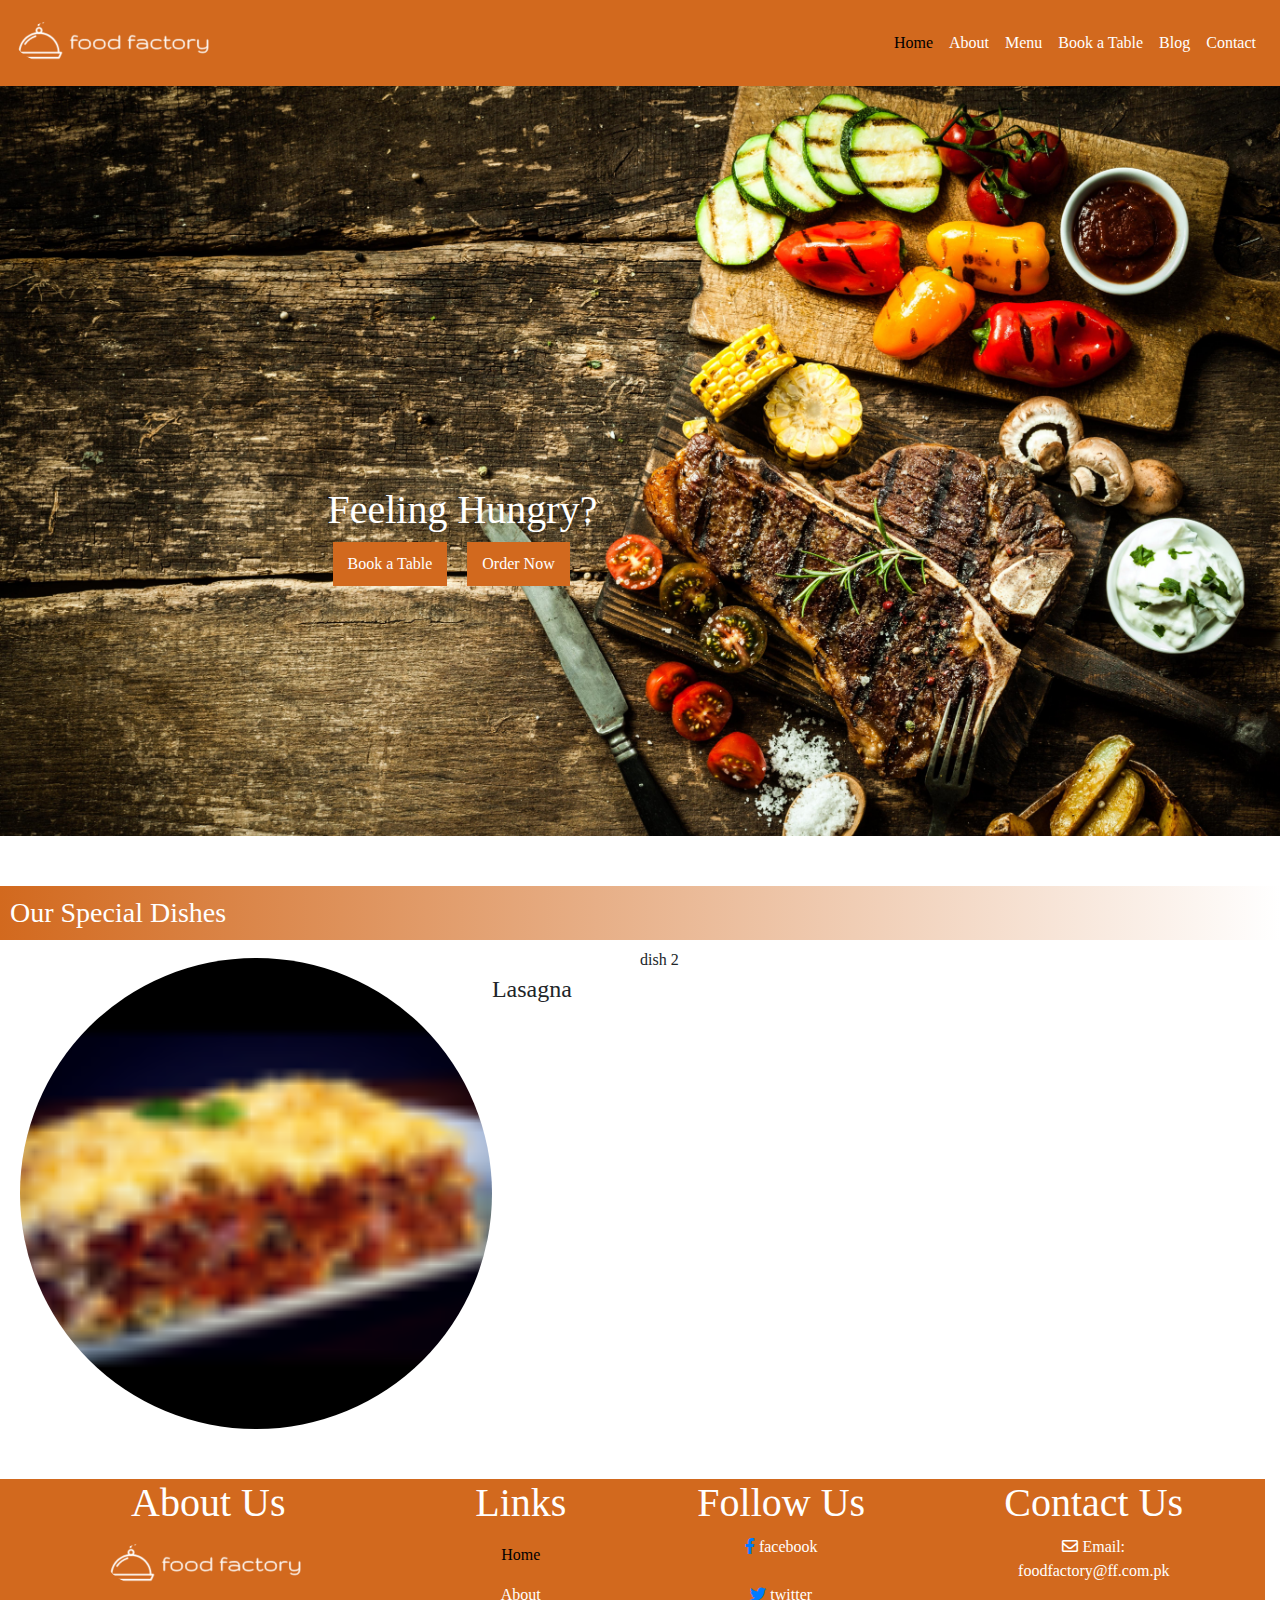
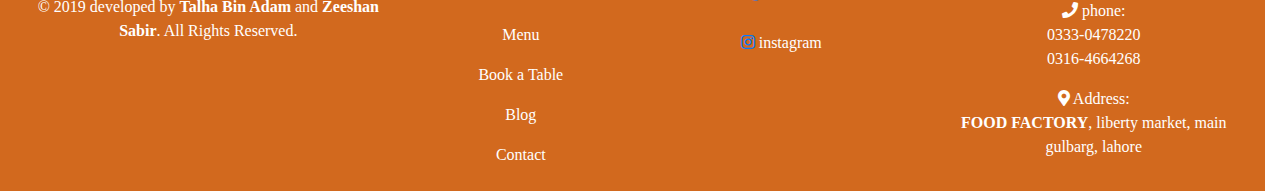
<file: index.html>
<!DOCTYPE html>
<html lang="en">
<head>
    <meta charset="UTF-8">
    <title>Home</title>
    <link rel="stylesheet" href="css/bootstrap.css">
    <link rel="stylesheet" href="css/style.css">
<!--    <link rel="stylesheet" href="https://stackpath.bootstrapcdn.com/bootstrap/4.3.1/css/bootstrap.min.css">-->
    <link rel="stylesheet" href="https://use.fontawesome.com/releases/v5.8.1/css/all.css">
    <link href="https://fonts.googleapis.com/css?family=Merriweather&display=swap" rel="stylesheet">

</head>
<!--navbar-expand-lg  navbar-expand-sm-->
<body>
<div class="menu-bar">
<!--    <div class="container">-->
<nav class="navbar navbar-expand-xl navbar-expand-lg navbar-expand-md">
    <a class="navbar-brand" href="index.html"><img src="media/logo.png" style="width: 200px"></a>
    <button class="navbar-toggler" type="button" data-toggle="collapse" data-target="#navbarNav" aria-controls="navbarNav" aria-expanded="false" aria-label="Toggle navigation">
<!--        <span class="navbar-toggler-icon"></span>-->
        <i class="fas fa-bars"></i>
    </button>
    <div class="collapse navbar-collapse" id="navbarNav">
        <ul class="navbar-nav ml-auto text-right">
            <li class="nav-item">
                <a class="nav-link active" href="index.html">Home </a>
            </li>
            <li class="nav-item">
                <a class="nav-link" href="about.html">About</a>
            </li>
            <li class="nav-item">
                <a class="nav-link" href="menu.html">Menu</a>
            </li>
            <li class="nav-item">
                <a class="nav-link" href="table.html">Book a Table</a>
            </li>
            <li class="nav-item">
                <a class="nav-link" href="blog.html">Blog</a>
            </li>
            <li class="nav-item">
                <a class="nav-link" href="contact.html">Contact</a>
            </li>
        </ul>
    </div>
</nav>
<!--    </div>-->
</div>
<div class="slide-show col-xl-12 col-lg-12 col-md-12 col-sm-12">
    <div style="height: 200px"></div>
    <div class="row">
        <div class="col-xl-3 col-lg-2 col-md-1"></div>
        <div class="ss-row-1 col-xl-9 col-lg-10 col-md-11 col-sm-12">
        <h1>Feeling Hungry?</h1>
        </div>

    </div>
    <div class="row">
        <div class="col-xl-3 col-lg-2 col-md-1"></div>
        <div class="row col-xl-9 col-lg-10 col-md-11 col-sm-12">
        <div style="margin-left: 20px">
        <button class="button-1" onclick="window.location.href = 'table.html';"> Book a Table </button>
        </div>
        <div style="margin-left: 20px">
        <button class="button-2" onclick="window.location.href = 'order.html';"> Order Now</button>
        </div>
        </div>

    </div>
    <div style="height: 250px"></div>
</div>

<div class="special-content">
    <h3 class="sc-row-1"> Our Special Dishes </h3>
    <div class="row container-fluid">
        <div class="sc-dish-1 col-xl-6 col-lg-6">
            <img src="media/lasagna.jpg">
            <div style="padding-left: 20px;">
                <h4> Lasagna </h4>
            </div>
        </div>
        <div class="col-xl-6 col-lg-6"> dish 2 </div>
    </div>
</div>

<div class="row container-fluid footer">
    <div class="col-xl-4 col-lg-4 col-md-4 col-sm-6">
        <h1> About Us </h1>
        <a href="index.html"><img src="media/logo.png" style="width: 200px"></a>
        <p> © 2019 developed by <b>Talha Bin Adam</b> and <b>Zeeshan Sabir</b>. All Rights Reserved.</p>
    </div>
    <div class="col-xl-2 col-lg-2 col-md-4 col-sm-6">
        <h1> Links </h1>
        <div>
            <ul style="list-style-type: none">
                <li>
                    <a class="nav-link active" href="index.html">Home </a>
                </li>
                <li>
                    <a class="nav-link" href="about.html">About</a>
                </li>
                <li>
                    <a class="nav-link" href="menu.html">Menu</a>
                </li>
                <li>
                    <a class="nav-link" href="table.html">Book a Table</a>
                </li>
                <li>
                    <a class="nav-link" href="blog.html">Blog</a>
                </li>
                <li>
                    <a class="nav-link" href="contact.html">Contact</a>
                </li>
            </ul>
        </div>
    </div>
    <div class="col-xl-3 col-lg-3 col-md-4 col-sm-6">
        <h1> Follow Us </h1>
        <a href="https://www.facebook.com/">
        <i class="fab fa-facebook-f"></i>
        </a>facebook
        <br><br>
        <a href="https://www.twitter.com">
            <i class="fab fa-twitter"></i>
        </a>twitter
        <br><br>
        <a href="https://www.instagram.com">
            <i class="fab fa-instagram"></i>
        </a>instagram
    </div>
    <div class="col-xl-3 col-lg-3 col-md-12 col-sm-6">
        <h1> Contact Us </h1>
        <i class="far fa-envelope"></i> Email:
        <p> foodfactory@ff.com.pk</p>
        <i class="fas fa-phone"></i> phone:
        <p> 0333-0478220 <br> 0316-4664268 </p>
        <i class="fas fa-map-marker-alt"></i> Address:
        <p> <b>FOOD FACTORY</b>, liberty market, main gulbarg, lahore</p>
    </div>
</div>
<script src="https://code.jquery.com/jquery-3.3.1.slim.min.js"></script>
<script src="https://cdnjs.cloudflare.com/ajax/libs/popper.js/1.14.7/umd/popper.min.js"></script>
<script src="https://stackpath.bootstrapcdn.com/bootstrap/4.3.1/js/bootstrap.min.js"></script>
</body>
</html>
</file>
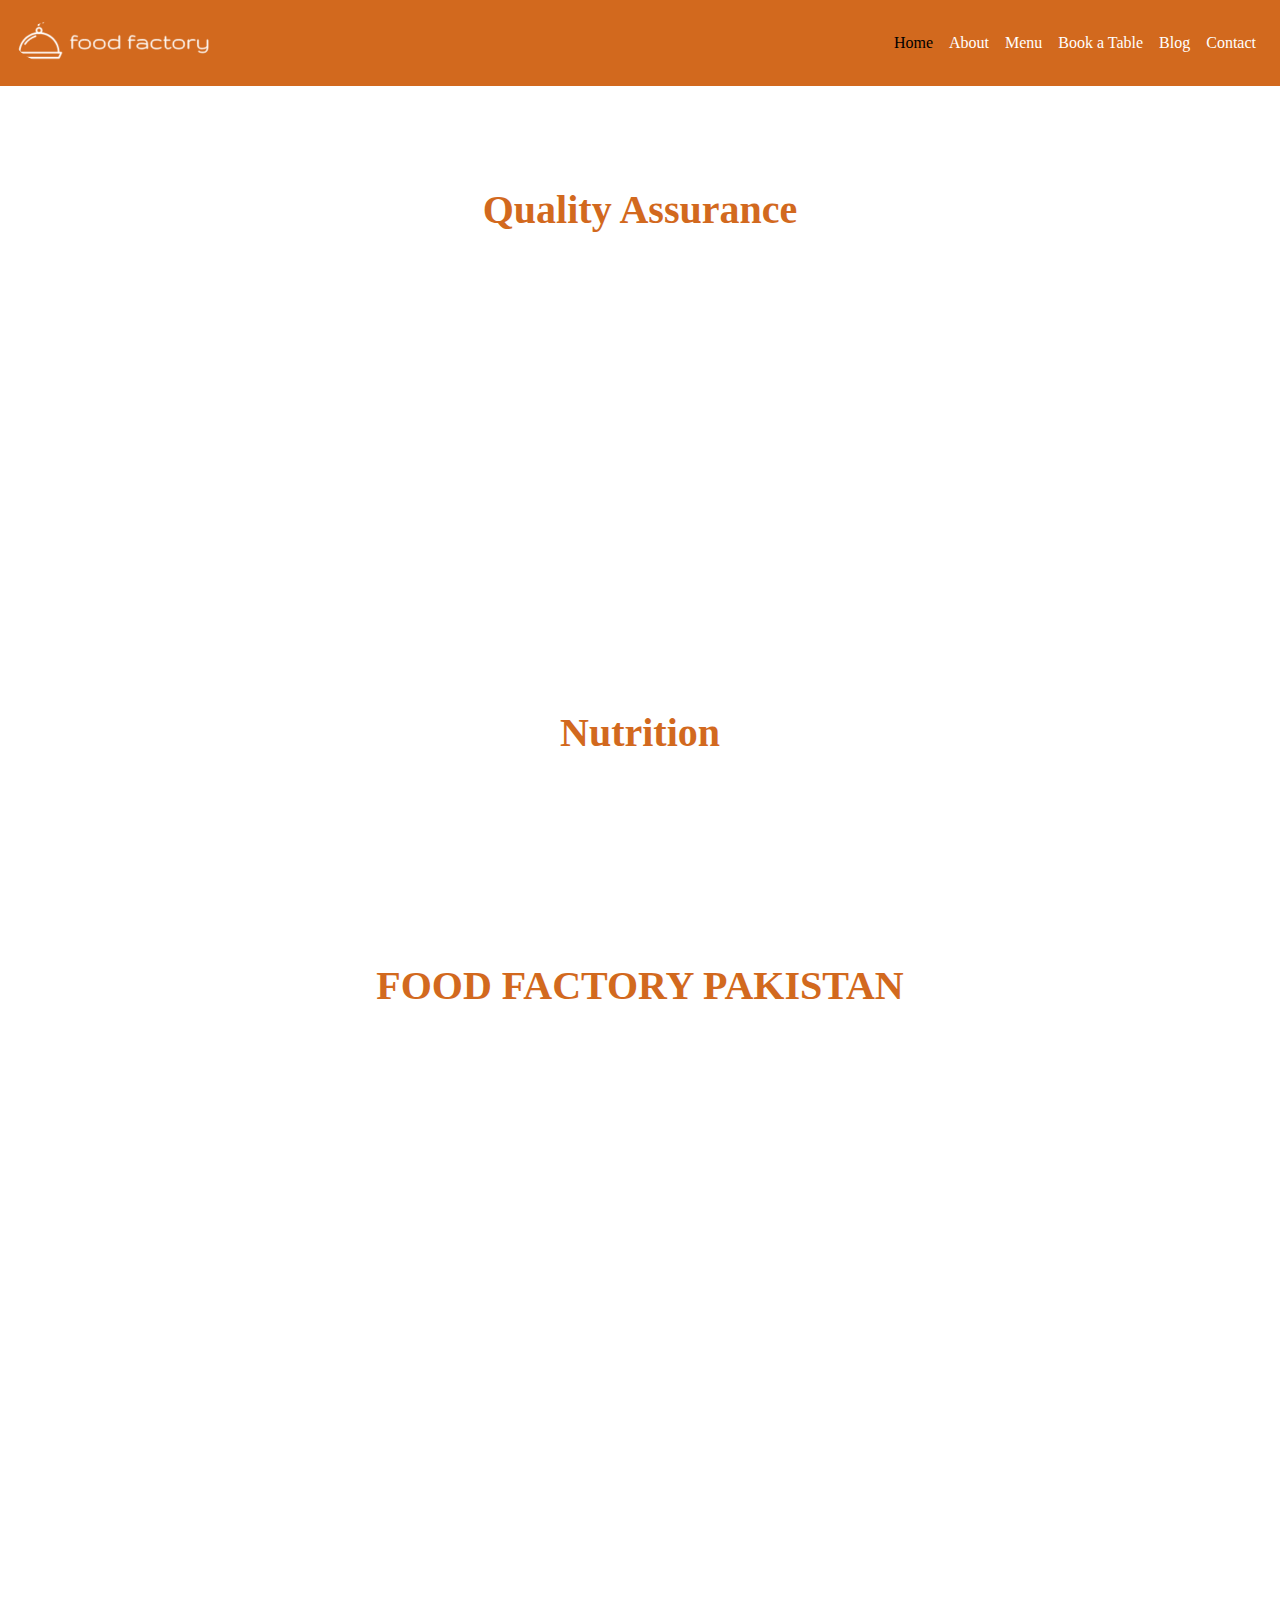
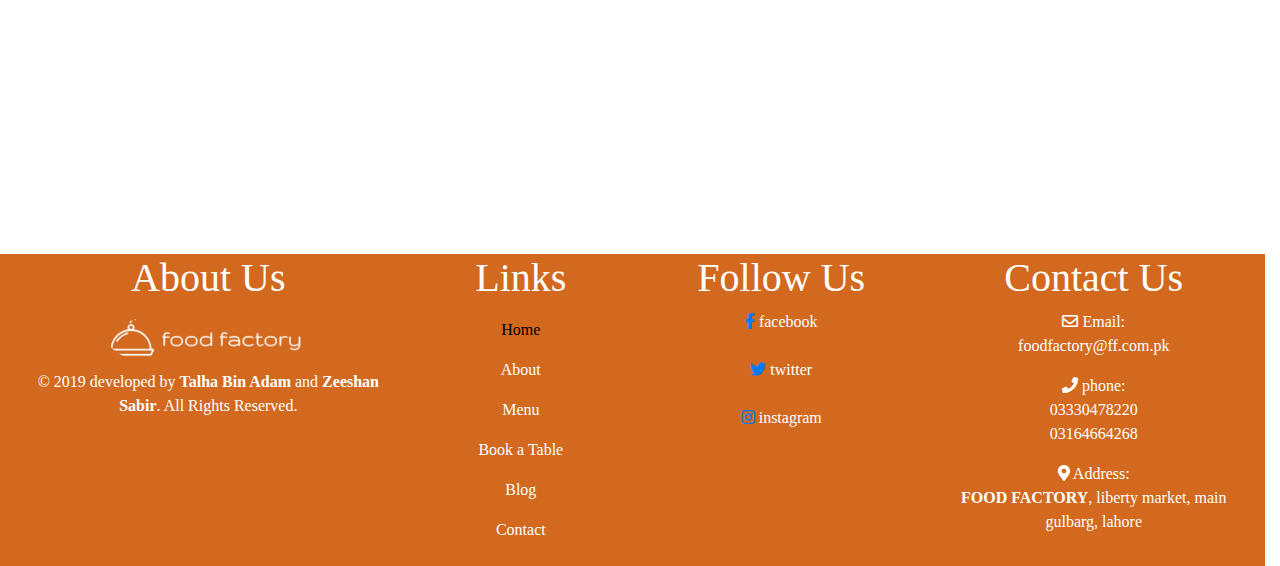
<file: about.html>
<!DOCTYPE html>
<html lang="en">
<head>
    <meta charset="UTF-8">
    <title>About</title>
    <link rel="stylesheet" href="css/bootstrap.css">
    <link rel="stylesheet" href="css/style.css">
    <link rel="stylesheet" href="https://use.fontawesome.com/releases/v5.8.1/css/all.css">
</head>
<body>
<div class="menu-bar">
    <!--    <div class="container">-->
    <nav class="navbar navbar-expand-xl navbar-expand-lg navbar-expand-md navbar-expand-sm">
        <a class="navbar-brand" href="index.html"><img src="media/logo.png" style="width: 200px"></a>
        <button class="navbar-toggler" type="button" data-toggle="collapse" data-target="#navbarNav" aria-controls="navbarNav" aria-expanded="false" aria-label="Toggle navigation">
            <!--        <span class="navbar-toggler-icon"></span>-->
            <i class="fas fa-bars"></i>
        </button>
        <div class="collapse navbar-collapse" id="navbarNav">
            <ul class="navbar-nav ml-auto text-right">
                <li class="nav-item">
                    <a class="nav-link active" href="index.html">Home </a>
                </li>
                <li class="nav-item">
                    <a class="nav-link" href="about.html">About</a>
                </li>
                <li class="nav-item">
                    <a class="nav-link" href="menu.html">Menu</a>
                </li>
                <li class="nav-item">
                    <a class="nav-link" href="table.html">Book a Table</a>
                </li>
                <li class="nav-item">
                    <a class="nav-link" href="blog.html">Blog</a>
                </li>
                <li class="nav-item">
                    <a class="nav-link" href="contact.html">Contact</a>
                </li>
            </ul>
        </div>
    </nav>
    <!--    </div>-->
</div>

    <div class="text">
        <h1> <b>Quality Assurance</b> </h1>
        <p>
            <b>FOOD FACTORY</b> maintain a high standard of food. We aim for quality in all areas of service.
            <br><b>FOOD FACTORY</b> assures high quality in the following areas:
            <br>100% pure meat – <b>FOOD FACTORY</b> uses only pure muscle cuts rom chicken and is carefully deboned.
            We also use pure beef cuts with no preservatives or additives. All meat is 100% halal.
            <br>High quality baked buns – Buns are sourced from suppliers who use the highest quality wheat.
            Strict quality and safety are used throughout all of the production process.
            <br>Fresh Vegetables – <b>FOOD FACTORY</b> only uses vegetables that are continually monitored for freshness and high nutrients,
            keeping to the high quality standards in all other <b>FOOD FACTORY</b> products.
            <br>No compromises – the restaurant chain gives high importance to small details including, meats, spices, etc. and everything is standardized to a high level.
            <br>Wholesome dairies – Only fresh milk is used and always from safety standard approved regional and local suppliers.
            <br><b>FOOD FACTORY</b> uses the HACCP(Hazard Analysis & Critical Control Point) quality control system.
            <br>This is applied to keep food safety and standards at their absolute highest.
            This ensures quality throughout all stores.
        </p>
        <h1> <b>Nutrition</b> </h1>
        <p>
            We are scrupulous about the laws of pakistan to ensure the highest food safety and Halal standards.
            <br>Food safety regulations differ from country to country and range from standards set by local government
            authorities to international regulatory bodies such as the World Health Organization.
            <br>Generally, <b>FOOD FACTORY</b> sets it's own company standards at or above the very highest of international standards.
        </p>
        <h1> <b>FOOD FACTORY PAKISTAN</b> </h1>
        <p>
            There are now 44 restaurants in 16 major cities of Pakistan,
            (Karachi, Hyderabad, Lahore, Multan, Faisalabad, Kala Shah Kaku, Sialkot, Gujranwala, Gujrat, Islamabad, Rawalpindi, Jhelum, Peshawar, Quetta, Sahiwal and Bhera).
            <br>Today millions of Pakistanis place their trust in <b>FOOD FACTORY</b> to provide them with food of a very high standard, quick service and value for money.
            <br>So next time you walk into one of our restaurants, please remember, <b><b>FOOD FACTORY</b> Pakistan</b> is here now, to put a smile on your face, each and every time you visit us.
            <br><b>FOOD FACTORY</b> is firmly committed to giving back to the community where it operates.
            <br>We are happy to become involved because we recognize that organizations have a role to play in helping communities to work successfully.
            <br>The contribution we enjoy most is the experience of working together with others in the community to achieve worthwhile benefits for those who need it most.
        </p>
    </div>
<div style="height: 400px"></div>

<div class="row container-fluid footer">
    <div class="col-xl-4 col-lg-4 col-md-4 col-sm-6">
        <h1> About Us </h1>
        <a href="index.html"><img src="media/logo.png" style="width: 200px"></a>
        <p> © 2019 developed by <b>Talha Bin Adam</b> and <b>Zeeshan Sabir</b>. All Rights Reserved.</p>
    </div>
    <div class="col-xl-2 col-lg-2 col-md-4 col-sm-6">
        <h1> Links </h1>
        <div>
            <ul style="list-style-type: none">
                <li>
                    <a class="nav-link active" href="index.html">Home </a>
                </li>
                <li>
                    <a class="nav-link" href="about.html">About</a>
                </li>
                <li>
                    <a class="nav-link" href="menu.html">Menu</a>
                </li>
                <li>
                    <a class="nav-link" href="table.html">Book a Table</a>
                </li>
                <li>
                    <a class="nav-link" href="blog.html">Blog</a>
                </li>
                <li>
                    <a class="nav-link" href="contact.html">Contact</a>
                </li>
            </ul>
        </div>
    </div>
    <div class="col-xl-3 col-lg-3 col-md-4 col-sm-6">
        <h1> Follow Us </h1>
        <a href="https://www.facebook.com/">
            <i class="fab fa-facebook-f"></i>
        </a>facebook
        <br><br>
        <a href="https://www.twitter.com">
            <i class="fab fa-twitter"></i>
        </a>twitter
        <br><br>
        <a href="https://www.instagram.com">
            <i class="fab fa-instagram"></i>
        </a>instagram
    </div>
    <div class="col-xl-3 col-lg-3 col-md-12 col-sm-6">
        <h1> Contact Us </h1>
        <i class="far fa-envelope"></i> Email:
        <p> foodfactory@ff.com.pk</p>
        <i class="fas fa-phone"></i> phone:
        <p> 03330478220 <br> 03164664268 </p>
        <i class="fas fa-map-marker-alt"></i> Address:
        <p> <b>FOOD FACTORY</b>, liberty market, main gulbarg, lahore</p>
    </div>
</div>
<script src="https://code.jquery.com/jquery-3.3.1.slim.min.js"></script>
<script src="https://cdnjs.cloudflare.com/ajax/libs/popper.js/1.14.7/umd/popper.min.js"></script>
<script src="https://stackpath.bootstrapcdn.com/bootstrap/4.3.1/js/bootstrap.min.js"></script>
</body>
</html>
</file>
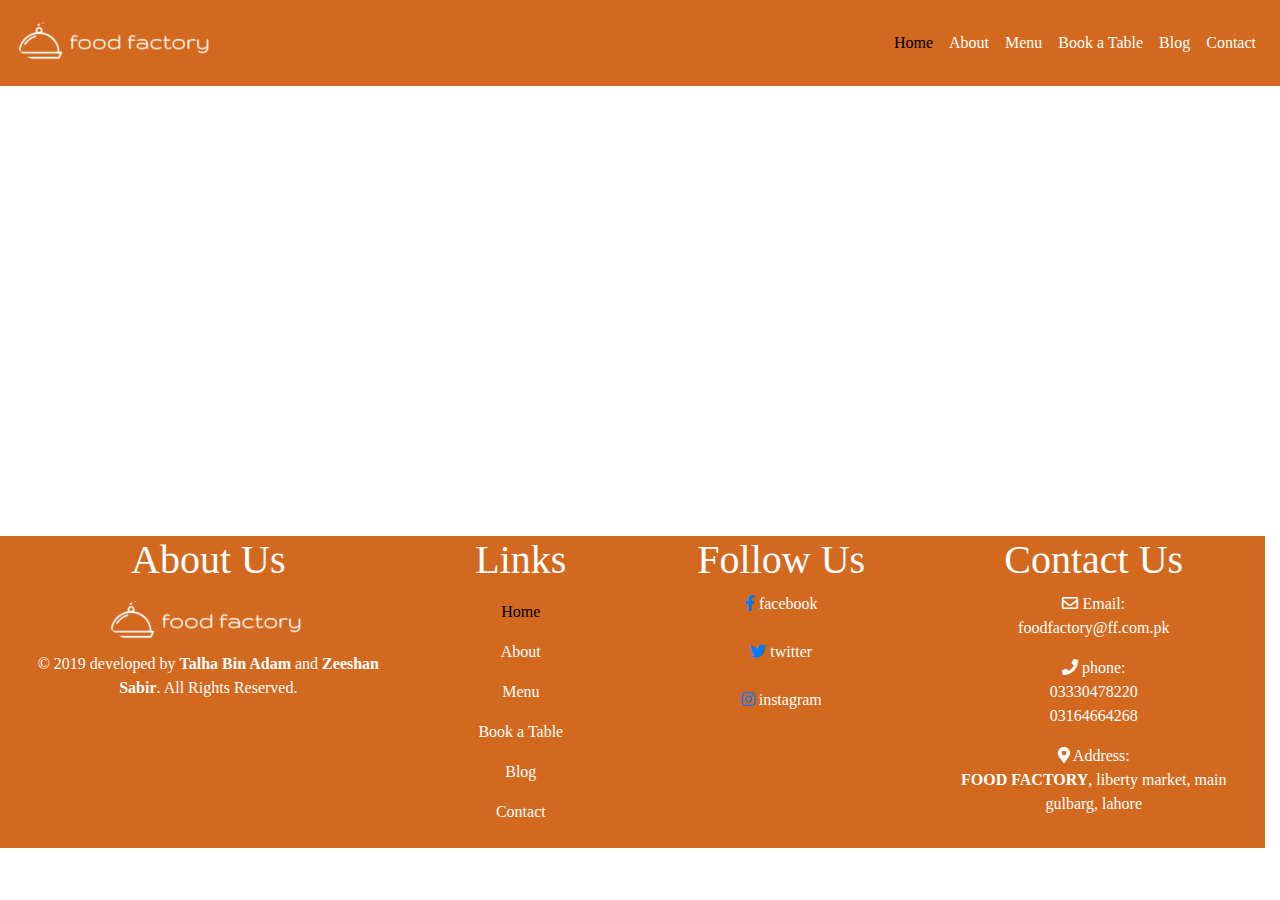
<file: blog.html>
<!DOCTYPE html>
<html lang="en">
<head>
    <meta charset="UTF-8">
    <title>Blog</title>
    <link rel="stylesheet" href="css/bootstrap.css">
    <link rel="stylesheet" href="css/style.css">
    <link rel="stylesheet" href="https://use.fontawesome.com/releases/v5.8.1/css/all.css">
</head>
<body>
<div class="menu-bar">
    <!--    <div class="container">-->
    <nav class="navbar navbar-expand-xl navbar-expand-lg navbar-expand-md navbar-expand-sm">
        <a class="navbar-brand" href="index.html"><img src="media/logo.png" style="width: 200px"></a>
        <button class="navbar-toggler" type="button" data-toggle="collapse" data-target="#navbarNav" aria-controls="navbarNav" aria-expanded="false" aria-label="Toggle navigation">
            <!--        <span class="navbar-toggler-icon"></span>-->
            <i class="fas fa-bars"></i>
        </button>
        <div class="collapse navbar-collapse" id="navbarNav">
            <ul class="navbar-nav ml-auto text-right">
                <li class="nav-item">
                    <a class="nav-link active" href="index.html">Home </a>
                </li>
                <li class="nav-item">
                    <a class="nav-link" href="about.html">About</a>
                </li>
                <li class="nav-item">
                    <a class="nav-link" href="menu.html">Menu</a>
                </li>
                <li class="nav-item">
                    <a class="nav-link" href="table.html">Book a Table</a>
                </li>
                <li class="nav-item">
                    <a class="nav-link" href="blog.html">Blog</a>
                </li>
                <li class="nav-item">
                    <a class="nav-link" href="contact.html">Contact</a>
                </li>
            </ul>
        </div>
    </nav>
    <!--    </div>-->
</div>

<div style="height: 400px"></div>

<div class="row container-fluid footer">
    <div class="col-xl-4 col-lg-4 col-md-4 col-sm-6">
        <h1> About Us </h1>
        <a href="index.html"><img src="media/logo.png" style="width: 200px"></a>
        <p> © 2019 developed by <b>Talha Bin Adam</b> and <b>Zeeshan Sabir</b>. All Rights Reserved.</p>
    </div>
    <div class="col-xl-2 col-lg-2 col-md-4 col-sm-6">
        <h1> Links </h1>
        <div>
            <ul style="list-style-type: none">
                <li>
                    <a class="nav-link active" href="index.html">Home </a>
                </li>
                <li>
                    <a class="nav-link" href="about.html">About</a>
                </li>
                <li>
                    <a class="nav-link" href="menu.html">Menu</a>
                </li>
                <li>
                    <a class="nav-link" href="table.html">Book a Table</a>
                </li>
                <li>
                    <a class="nav-link" href="blog.html">Blog</a>
                </li>
                <li>
                    <a class="nav-link" href="contact.html">Contact</a>
                </li>
            </ul>
        </div>
    </div>
    <div class="col-xl-3 col-lg-3 col-md-4 col-sm-6">
        <h1> Follow Us </h1>
        <a href="https://www.facebook.com/">
            <i class="fab fa-facebook-f"></i>
        </a>facebook
        <br><br>
        <a href="https://www.twitter.com">
            <i class="fab fa-twitter"></i>
        </a>twitter
        <br><br>
        <a href="https://www.instagram.com">
            <i class="fab fa-instagram"></i>
        </a>instagram
    </div>
    <div class="col-xl-3 col-lg-3 col-md-12 col-sm-6">
        <h1> Contact Us </h1>
        <i class="far fa-envelope"></i> Email:
        <p> foodfactory@ff.com.pk</p>
        <i class="fas fa-phone"></i> phone:
        <p> 03330478220 <br> 03164664268 </p>
        <i class="fas fa-map-marker-alt"></i> Address:
        <p> <b>FOOD FACTORY</b>, liberty market, main gulbarg, lahore</p>
    </div>
</div>
<script src="https://code.jquery.com/jquery-3.3.1.slim.min.js"></script>
<script src="https://cdnjs.cloudflare.com/ajax/libs/popper.js/1.14.7/umd/popper.min.js"></script>
<script src="https://stackpath.bootstrapcdn.com/bootstrap/4.3.1/js/bootstrap.min.js"></script>

</body>
</html>
</file>
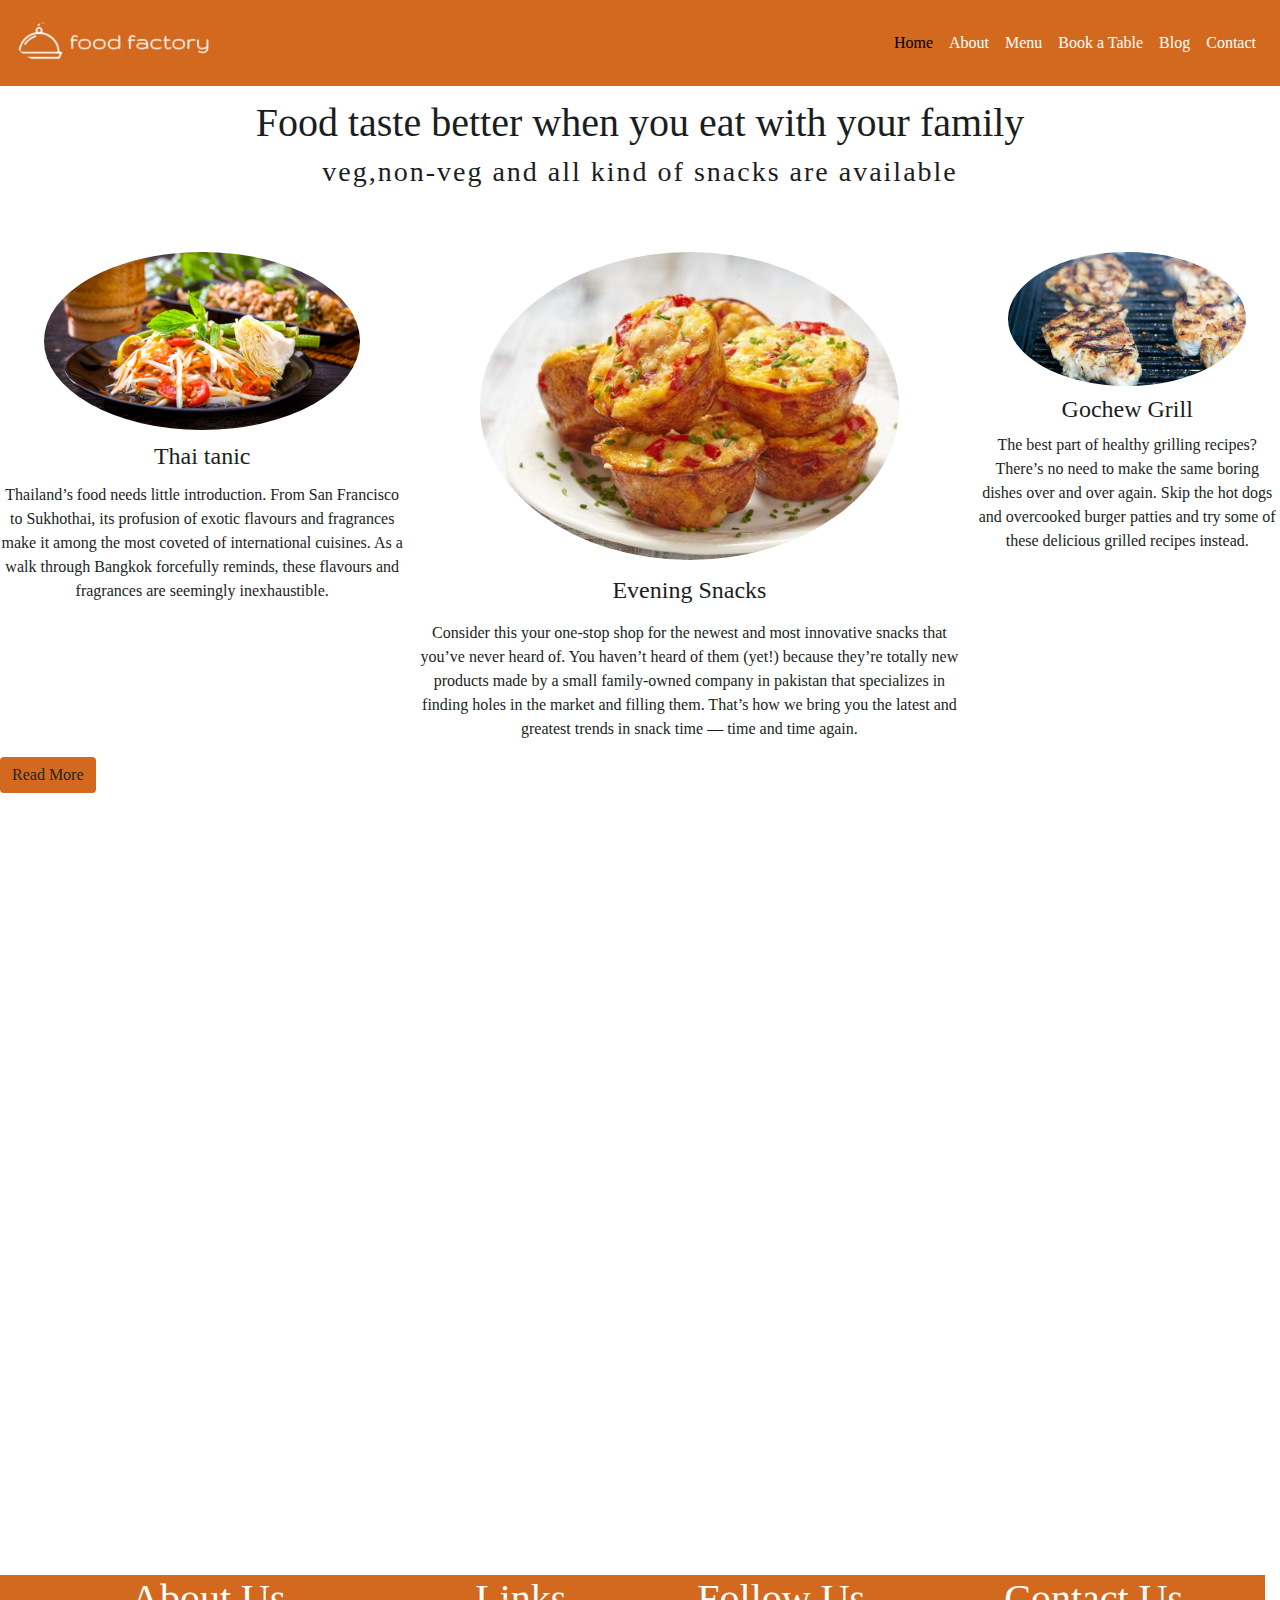
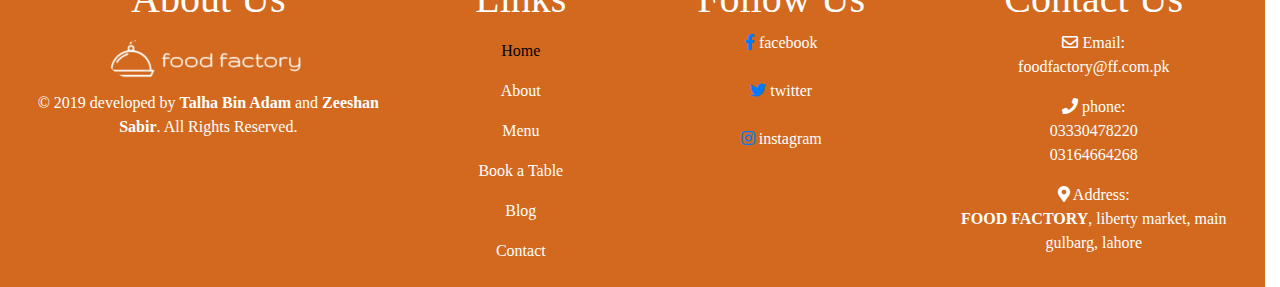
<file: menu.html>
<!DOCTYPE html>
<html lang="en">
<head>
    <meta charset="UTF-8">
    <title>Menu</title>
    <link rel="stylesheet" href="css/bootstrap.css">
    <link rel="stylesheet" href="css/style.css">
    <link rel="stylesheet" href="https://use.fontawesome.com/releases/v5.8.1/css/all.css">
</head>
<div class="menu-bar">
    <!--    <div class="container">-->
    <nav class="navbar navbar-expand-xl navbar-expand-lg navbar-expand-md navbar-expand-sm">
        <a class="navbar-brand" href="index.html"><img src="media/logo.png" style="width: 200px"></a>
        <button class="navbar-toggler" type="button" data-toggle="collapse" data-target="#navbarNav" aria-controls="navbarNav" aria-expanded="false" aria-label="Toggle navigation">
            <!--        <span class="navbar-toggler-icon"></span>-->
            <i class="fas fa-bars"></i>
        </button>
        <div class="collapse navbar-collapse" id="navbarNav">
            <ul class="navbar-nav ml-auto text-right">
                <li class="nav-item">
                    <a class="nav-link active" href="index.html">Home </a>
                </li>
                <li class="nav-item">
                    <a class="nav-link" href="about.html">About</a>
                </li>
                <li class="nav-item">
                    <a class="nav-link" href="Menuu.html">Menu</a>
                </li>
                <li class="nav-item">
                    <a class="nav-link" href="table.html">Book a Table</a>
                </li>
                <li class="nav-item">
                    <a class="nav-link" href="blog.html">Blog</a>
                </li>
                <li class="nav-item">
                    <a class="nav-link" href="contact.html">Contact</a>
                </li>
            </ul>
        </div>
    </nav>
    <!--    </div>-->
</div>
<div class ="menu">
    <h1> Food taste better when you eat with your family</h1>
    <h3>veg,non-veg and all kind of snacks are available</h3>
    <div class =category>
        <div class =thai>
            <img src="media/thai.jpg">
            <h4>Thai tanic</h4>
            <p>Thailand’s food needs little introduction.
                From San Francisco to Sukhothai, its profusion of exotic flavours and fragrances make it among the most coveted of international cuisines.
                As a walk through Bangkok forcefully reminds, these flavours and fragrances are seemingly inexhaustible.

            </p>
        </div>
        <div class =snacks>
            <img src="media/snacks.jpg">
            <h4>Evening Snacks</h4>
            <p>Consider this your one-stop shop for the newest and most innovative snacks that you’ve never heard of.
                You haven’t heard of them (yet!) because they’re totally new products made by a small family-owned company in pakistan that specializes in finding holes in the market and filling them.
                That’s how we bring you the latest and greatest trends in snack time — time and time again.</p>
        </div>
        <div class="grill">
            <img src="media/grill.jpg">
            <h4>Gochew Grill</h4>
            <p>
                The best part of healthy grilling recipes? There’s no need to make the same boring dishes over and over again.
                Skip the hot dogs and overcooked burger patties and try some of these delicious grilled recipes instead.
            </p>
        </div>
    </div>


</div>
<a href="#"><button class = btn >Read More</button></a>
<div class="video">
    <center><iframe width="560" height="315" src="https://www.youtube.com/embed/sg9H2x00wyg" frameborder="0" allow="accelerometer; autoplay; encrypted-media; gyroscope; picture-in-picture" allowfullscreen></iframe></center>
</div>

<div style="height: 400px"></div>

<div class="row container-fluid footer">
    <div class="col-xl-4 col-lg-4 col-md-4 col-sm-6">
        <h1> About Us </h1>
        <a href="index.html"><img src="media/logo.png" style="width: 200px"></a>
        <p> © 2019 developed by <b>Talha Bin Adam</b> and <b>Zeeshan Sabir</b>. All Rights Reserved.</p>
    </div>
    <div class="col-xl-2 col-lg-2 col-md-4 col-sm-6">
        <h1> Links </h1>
        <div>
            <ul style="list-style-type: none">
                <li>
                    <a class="nav-link active" href="index.html">Home </a>
                </li>
                <li>
                    <a class="nav-link" href="about.html">About</a>
                </li>
                <li>
                    <a class="nav-link" href="Menuu.html">Menu</a>
                </li>
                <li>
                    <a class="nav-link" href="table.html">Book a Table</a>
                </li>
                <li>
                    <a class="nav-link" href="blog.html">Blog</a>
                </li>
                <li>
                    <a class="nav-link" href="contact.html">Contact</a>
                </li>
            </ul>
        </div>
    </div>
    <div class="col-xl-3 col-lg-3 col-md-4 col-sm-6">
        <h1> Follow Us </h1>
        <a href="https://www.facebook.com/">
            <i class="fab fa-facebook-f"></i>
        </a>facebook
        <br><br>
        <a href="https://www.twitter.com">
            <i class="fab fa-twitter"></i>
        </a>twitter
        <br><br>
        <a href="https://www.instagram.com">
            <i class="fab fa-instagram"></i>
        </a>instagram
    </div>
    <div class="col-xl-3 col-lg-3 col-md-12 col-sm-6">
        <h1> Contact Us </h1>
        <i class="far fa-envelope"></i> Email:
        <p> foodfactory@ff.com.pk</p>
        <i class="fas fa-phone"></i> phone:
        <p> 03330478220 <br> 03164664268 </p>
        <i class="fas fa-map-marker-alt"></i> Address:
        <p> <b>FOOD FACTORY</b>, liberty market, main gulbarg, lahore</p>
    </div>
</div>
<script src="https://code.jquery.com/jquery-3.3.1.slim.min.js"></script>
<script src="https://cdnjs.cloudflare.com/ajax/libs/popper.js/1.14.7/umd/popper.min.js"></script>
<script src="https://stackpath.bootstrapcdn.com/bootstrap/4.3.1/js/bootstrap.min.js"></script>

</body>
</html>
</file>
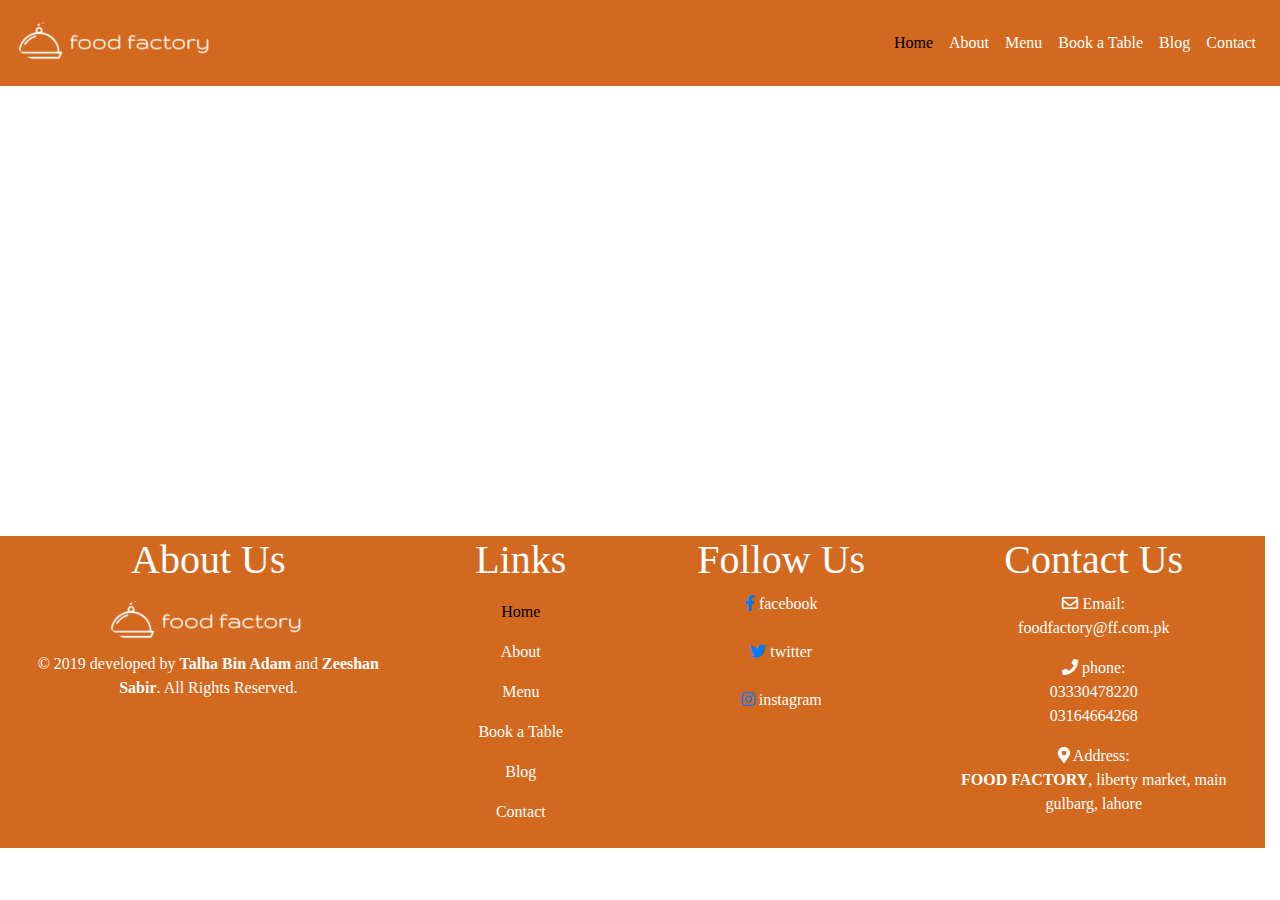
<file: order.html>
<!DOCTYPE html>
<html lang="en">
<head>
    <meta charset="UTF-8">
    <title>Order</title>
    <link rel="stylesheet" href="css/bootstrap.css">
    <link rel="stylesheet" href="css/style.css">
    <link rel="stylesheet" href="https://use.fontawesome.com/releases/v5.8.1/css/all.css">
</head>
<body>
<div class="menu-bar">
    <!--    <div class="container">-->
    <nav class="navbar navbar-expand-xl navbar-expand-lg navbar-expand-md navbar-expand-sm">
        <a class="navbar-brand" href="index.html"><img src="media/logo.png" style="width: 200px"></a>
        <button class="navbar-toggler" type="button" data-toggle="collapse" data-target="#navbarNav" aria-controls="navbarNav" aria-expanded="false" aria-label="Toggle navigation">
            <!--        <span class="navbar-toggler-icon"></span>-->
            <i class="fas fa-bars"></i>
        </button>
        <div class="collapse navbar-collapse" id="navbarNav">
            <ul class="navbar-nav ml-auto text-right">
                <li class="nav-item">
                    <a class="nav-link active" href="index.html">Home </a>
                </li>
                <li class="nav-item">
                    <a class="nav-link" href="about.html">About</a>
                </li>
                <li class="nav-item">
                    <a class="nav-link" href="menu.html">Menu</a>
                </li>
                <li class="nav-item">
                    <a class="nav-link" href="table.html">Book a Table</a>
                </li>
                <li class="nav-item">
                    <a class="nav-link" href="blog.html">Blog</a>
                </li>
                <li class="nav-item">
                    <a class="nav-link" href="contact.html">Contact</a>
                </li>
            </ul>
        </div>
    </nav>
    <!--    </div>-->
</div>

<div style="height: 400px"></div>

<div class="row container-fluid footer">
    <div class="col-xl-4 col-lg-4 col-md-4 col-sm-6">
        <h1> About Us </h1>
        <a href="index.html"><img src="media/logo.png" style="width: 200px"></a>
        <p> © 2019 developed by <b>Talha Bin Adam</b> and <b>Zeeshan Sabir</b>. All Rights Reserved.</p>
    </div>
    <div class="col-xl-2 col-lg-2 col-md-4 col-sm-6">
        <h1> Links </h1>
        <div>
            <ul style="list-style-type: none">
                <li>
                    <a class="nav-link active" href="index.html">Home </a>
                </li>
                <li>
                    <a class="nav-link" href="about.html">About</a>
                </li>
                <li>
                    <a class="nav-link" href="menu.html">Menu</a>
                </li>
                <li>
                    <a class="nav-link" href="table.html">Book a Table</a>
                </li>
                <li>
                    <a class="nav-link" href="blog.html">Blog</a>
                </li>
                <li>
                    <a class="nav-link" href="contact.html">Contact</a>
                </li>
            </ul>
        </div>
    </div>
    <div class="col-xl-3 col-lg-3 col-md-4 col-sm-6">
        <h1> Follow Us </h1>
        <a href="https://www.facebook.com/">
            <i class="fab fa-facebook-f"></i>
        </a>facebook
        <br><br>
        <a href="https://www.twitter.com">
            <i class="fab fa-twitter"></i>
        </a>twitter
        <br><br>
        <a href="https://www.instagram.com">
            <i class="fab fa-instagram"></i>
        </a>instagram
    </div>
    <div class="col-xl-3 col-lg-3 col-md-12 col-sm-6">
        <h1> Contact Us </h1>
        <i class="far fa-envelope"></i> Email:
        <p> foodfactory@ff.com.pk</p>
        <i class="fas fa-phone"></i> phone:
        <p> 03330478220 <br> 03164664268 </p>
        <i class="fas fa-map-marker-alt"></i> Address:
        <p> <b>FOOD FACTORY</b>, liberty market, main gulbarg, lahore</p>
    </div>
</div>
<script src="https://code.jquery.com/jquery-3.3.1.slim.min.js"></script>
<script src="https://cdnjs.cloudflare.com/ajax/libs/popper.js/1.14.7/umd/popper.min.js"></script>
<script src="https://stackpath.bootstrapcdn.com/bootstrap/4.3.1/js/bootstrap.min.js"></script>

</body>
</html>
</file>
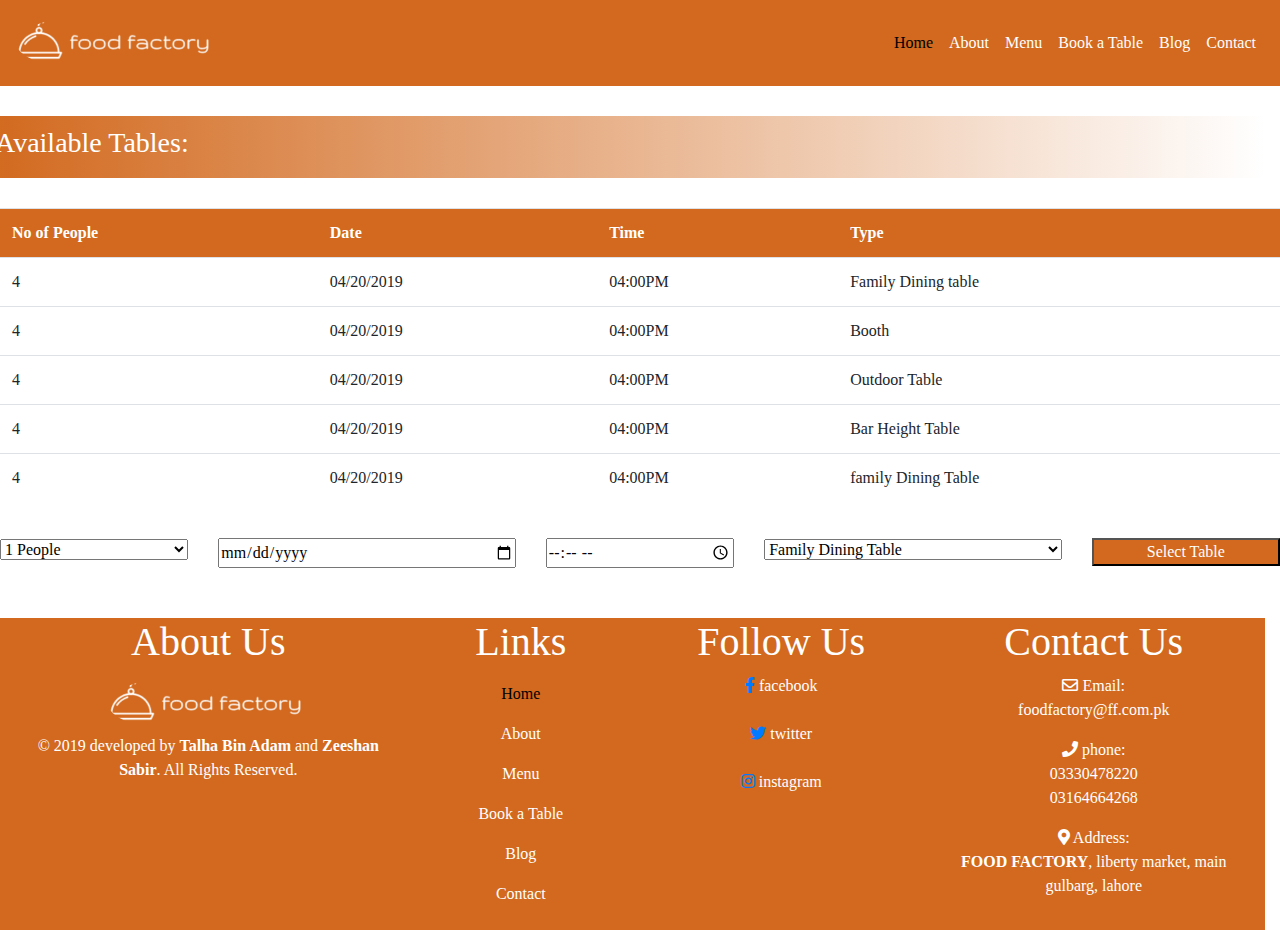
<file: table.html>
<!DOCTYPE html>
<html lang="en">
<head>
    <meta charset="UTF-8">
    <title>Book Table</title>
    <link rel="stylesheet" href="css/bootstrap.css">
    <link rel="stylesheet" href="css/style.css">
    <link rel="stylesheet" href="https://use.fontawesome.com/releases/v5.8.1/css/all.css">
</head>
<body>
<div class="menu-bar">
    <!--    <div class="container">-->
    <nav class="navbar navbar-expand-xl navbar-expand-lg navbar-expand-md navbar-expand-sm">
        <a class="navbar-brand" href="index.html"><img src="media/logo.png" style="width: 200px"></a>
        <button class="navbar-toggler" type="button" data-toggle="collapse" data-target="#navbarNav" aria-controls="navbarNav" aria-expanded="false" aria-label="Toggle navigation">
            <!--        <span class="navbar-toggler-icon"></span>-->
            <i class="fas fa-bars"></i>
        </button>
        <div class="collapse navbar-collapse" id="navbarNav">
            <ul class="navbar-nav ml-auto text-right">
                <li class="nav-item">
                    <a class="nav-link active" href="index.html">Home </a>
                </li>
                <li class="nav-item">
                    <a class="nav-link" href="about.html">About</a>
                </li>
                <li class="nav-item">
                    <a class="nav-link" href="menu.html">Menu</a>
                </li>
                <li class="nav-item">
                    <a class="nav-link" href="table.html">Book a Table</a>
                </li>
                <li class="nav-item">
                    <a class="nav-link" href="blog.html">Blog</a>
                </li>
                <li class="nav-item">
                    <a class="nav-link" href="contact.html">Contact</a>
                </li>
            </ul>
        </div>
    </nav>
    <!--    </div>-->
</div>

<div class="table-select">
    <div class="row col-xl-12 col-lg-12 col-md-12 col-sm-12 sc-row-1">
        <h3> Available Tables: </h3>
    </div>
    <div>
        <table class="table" style="margin-top: 30px">
            <tr class="table-heading">
                <th> No of People </th>
                <th> Date </th>
                <th> Time </th>
                <th> Type </th>
            </tr>
            <tr>
                <td> 4 </td>
                <td> 04/20/2019</td>
                <td> 04:00PM</td>
                <td> Family Dining table </td>
            </tr>
            <tr>
                <td> 4 </td>
                <td> 04/20/2019</td>
                <td> 04:00PM</td>
                <td> Booth </td>
            </tr>
            <tr>
                <td> 4 </td>
                <td> 04/20/2019</td>
                <td> 04:00PM</td>
                <td> Outdoor Table</td>
            </tr>
            <tr>
                <td> 4 </td>
                <td> 04/20/2019</td>
                <td> 04:00PM</td>
                <td> Bar Height Table </td>
            </tr>
            <tr>
                <td> 4 </td>
                <td> 04/20/2019</td>
                <td> 04:00PM</td>
                <td> family Dining Table</td>
            </tr>

        </table>
    </div>
    <div class="row">
        <div class="col-xl-2 col-lg-2 col-md-3 col-sm-5 table-content">
            <select class="width-set">
                <option> 1 People </option>
                <option> 2 People </option>
                <option> 3 People </option>
                <option> 4 People </option>
                <option> 5 People </option>
                <option> 6 People </option>

            </select>
        </div>
        <div class="col-xl-3 col-lg-3 col-md-6 col-sm-7 table-content">
            <input type="date" class="width-set">
        </div>
        <div class="col-xl-2 col-lg-2 col-md-3 col-sm-5 table-content">
            <input type="time" min="12:00:00" max="12:00:00" class="width-set">
        </div>
        <div class="col-xl-3 col-lg-3 col-md-7 col-sm-7 table-content">
            <select class="width-set">
                <option> Family Dining Table </option>
                <option> Booth </option>
                <option> Outdoor Table </option>
                <option> Bar Height Table </option>
            </select>
        </div>
        <div class="col-xl-2 col-lg-2 col-md-5 col-sm-12 table-content">
            <button class="width-set button-table"> Select Table </button>
        </div>
    </div>
</div>

<div class="row container-fluid footer">
    <div class="col-xl-4 col-lg-4 col-md-4 col-sm-6">
        <h1> About Us </h1>
        <a href="index.html"><img src="media/logo.png" style="width: 200px"></a>
        <p> © 2019 developed by <b>Talha Bin Adam</b> and <b>Zeeshan Sabir</b>. All Rights Reserved.</p>
    </div>
    <div class="col-xl-2 col-lg-2 col-md-4 col-sm-6">
        <h1> Links </h1>
        <div>
            <ul style="list-style-type: none">
                <li>
                    <a class="nav-link active" href="index.html">Home </a>
                </li>
                <li>
                    <a class="nav-link" href="about.html">About</a>
                </li>
                <li>
                    <a class="nav-link" href="menu.html">Menu</a>
                </li>
                <li>
                    <a class="nav-link" href="table.html">Book a Table</a>
                </li>
                <li>
                    <a class="nav-link" href="blog.html">Blog</a>
                </li>
                <li>
                    <a class="nav-link" href="contact.html">Contact</a>
                </li>
            </ul>
        </div>
    </div>
    <div class="col-xl-3 col-lg-3 col-md-4 col-sm-6">
        <h1> Follow Us </h1>
        <a href="https://www.facebook.com/">
            <i class="fab fa-facebook-f"></i>
        </a>facebook
        <br><br>
        <a href="https://www.twitter.com">
            <i class="fab fa-twitter"></i>
        </a>twitter
        <br><br>
        <a href="https://www.instagram.com">
            <i class="fab fa-instagram"></i>
        </a>instagram
    </div>
    <div class="col-xl-3 col-lg-3 col-md-12 col-sm-6">
        <h1> Contact Us </h1>
        <i class="far fa-envelope"></i> Email:
        <p> foodfactory@ff.com.pk</p>
        <i class="fas fa-phone"></i> phone:
        <p> 03330478220 <br> 03164664268 </p>
        <i class="fas fa-map-marker-alt"></i> Address:
        <p> <b>FOOD FACTORY</b>, liberty market, main gulbarg, lahore</p>
    </div>
</div>
<script src="https://code.jquery.com/jquery-3.3.1.slim.min.js"></script>
<script src="https://cdnjs.cloudflare.com/ajax/libs/popper.js/1.14.7/umd/popper.min.js"></script>
<script src="https://stackpath.bootstrapcdn.com/bootstrap/4.3.1/js/bootstrap.min.js"></script>

</body>
</html>
</file>
<file: css/style.css>
*{
    margin: 0;
    padding: 0;
}
.bckimg{
    background-image: url("../media/bg-image.jpg");
    background-size: cover;
    background-blend-mode: multiply;
}
.menu-bar{
    min-height: 8%;
    background-color: chocolate;
}

.menu-bar img{
    width: 20px;
}

.nav-link{
    color: white;
}

.nav-link:hover{
    color: black;
}

.active{
    color: black;
}

.navbar-toggler .fas{
    color: white;
}

.navbar-toggler{
    outline: none !important;
}

/*.container{*/
/*    !*height: 100vh;*!*/
/*    !*width: 100vh;*!*/
/*    !*background-repeat: no-repeat;*!*/
/*    !*background-size: 100% 100%;*!*/
/*    !*width: 100%;*!*/
/*    !*height: 100%;*!*/
/*    display: flex;*/
/*    flex-wrap: wrap;*/
/*    justify-content: center;*/
/*}*/

/*.container img{*/
/*    width: 1440px;*/
/*    height: 900px;*/
/*    margin: 10px;*/
/*    transition: all 1s;*/
/*}*/

/*.container1{*/
/*    background-image: url("../media/bg-image.jpg");*/
/*    background-repeat: no-repeat;*/
/*    background-color: #cccccc;*/
/*background-color: transparent;*/
/*display: flex;*/
/*flex-wrap: wrap;*/
/*justify-content: center;*/
/*}*/

/*.container img{*/
/*    width: 1350px;*/
/*    height: 900px;*/
/*    margin: 0px;*/
/*    !*transition: all 1s;*!*/

/*}*/

/*.slogan{*/
/*    height: 400px;*/
/*    width: 800px;*/
/*    !*background: red;*!*/
/*    display: flex;*/
/*    flex-direction: column;*/
/*    justify-content: center;*/
/*    text-align: center;}*/

.row-1{
    height: 200px;
}

.ss-row-1{
    /*text-align: center;*/
    color: white;
    /*padding-left: 150px;*/
    /*margin-top: 300px;*/
    /*margin-bottom: 15px;*/
}

.ss-row-2{
    text-align: center;
}

.button-1{
    /*margin-right: 15px;*/
    padding: 10px 15px 10px 15px;
    background-color: chocolate;
    color: white;
    border: 0px;
}

.button-2{
    /*margin-left: 15px;*/
    padding: 10px 15px 10px 15px;
    background-color: chocolate;
    color: white;
    border: 0px;
}

.button-1:hover, .button-2:hover{
    color: black;
}

.slide-show{
    /*height: 610px;*/
    /*background-size: contain;*/
    background-image: url("../media/bg-image.jpg");
    background-repeat: no-repeat;
    background-size: 100%;
    width: 100%;
    height: auto;
    height: auto;
    padding-top: 200px;
    padding-bottom: 300px;
    padding: 200px 0px 0px 0px;
}

.special-content{
    padding-top: 50px;
}

.sc-row-1{
    background: linear-gradient(to right, chocolate 0%, white 100%);
    color: white;
    padding: 10px 0px 10px 10px;
}


.sc-dish-1 img{
    border-radius: 100%;
    float: left;
}

.sc-dish-1{
    padding: 10px 0px 0px 20px;
}

.footer{
    text-align: center;
    background-color: chocolate;
    color: white;
    margin-top: 50px;
}

.table-select{
    height: auto;
    padding-top: 30px;
}

.width-set{
    width: 100%;
}

/*
select option:hover{
    background-color: chocolate;
}
*/

.button-table{
    background-color: chocolate;
    color: white;
}

.button-table:hover{
    color: black;
}

.table-heading{
    background-color: chocolate;
    color: white;
}

.table-content{
    text-align: center;
    margin-top: 20px;
}

.text {
    margin-top: 100px;
    margin-left: 20%;
    margin-right: 100px;
    text-align: center;
    width: 60%;
}
.text h1{
    margin-top: 50px;
    margin-bottom: 20px;
    /*font-size: xx-large;*/
    color: chocolate;
    text-align: center;
    /*font-weight: bold;*/
}
.text p{
    margin-top: 20px;
    margin-bottom: 50px;
    font-size: large;
    text-align: center;
    color: white;
    /*font-weight: lighter;*/
}
.menu{
    widt:70%;
    margin:auto;
    overflow: hidden;
    margin-top: 1%;
}
.menu h1{
    color: #1b1e21;
    font-family: cursive;
    text-align: center;
}
.menu h3{
    color: #1b1e21;
    text-align: center;
    letter-spacing: 2px;
}
.category{
    color: #1b1e21;
    margin-top: 5%;
    display: flex;
    text-align: center;
    font-family: cursive;
}
img {
    width: 78%;
    border-radius: 50%;
}
.snacks,.grill{
    padding-left:1rem ;
}
.video {
    margin-top: 10px;
}
.desc h1{
    text-align: center;
    color: #1b1e21;
    margin-top: 5%;
    display: flex;
    font-family: cursive;
}
h4{
    margin-left: 1.5rem;
    margin:3%;
}
/*
.btn{
    background: gold;
    padding: 1rem;
    border: none;
    margin-left: 45%;
}
.btn-dark{
    display: inline-block;
    background-color: #212121;
    color: white;
    text-decoration: none;
    padding: 15px 20px;
    border-radius: 100px;
    letter-spacing: 2px;
}
.btn-dark:hover{
    background-color: white;
    color: #f4511e;
}
*/
.hero_section{
    display: flex;
    justify-content: center;
    align-items: center;
    width: 100%;
    height: 85vh;
}
.hero_text{
    color: #fff;
    text-align: center;
}
.hero_text h1{
    font-size: 100px;
    font-weight: 500;
}
body{
    font-family: 'Merriweather', serif;

}
/*----------------------------------------------------
----------------------------------------------------*/

:root {
    --color-custom: chocolate;
    --fs-nav: 1.2em;
}

* {
    font-family: 'Old Standard TT', serif;
}

.sc-color
{
    color: var(--color-custom) !important;
}

.sc-fs {
    font-size: var(--fs-nav) !important;
}

.input-group {
    width: 100% !important;
}

#search-bar {
    height: 50px;
}

.no-padding {
    padding: 0 !important;
    margin: 0 !important;
}

/*body {
    height: 1000px;
}*/

/*
.wrapper {
    margin-top: 75px;
}
*/

/* ---------------------------------------------------
    SIDEBAR STYLE
----------------------------------------------------- */

.wrapper {
    display: flex;
    align-items: stretch;
}

#sidebar {

    min-width: 210px;
    max-width: 250px;
    transition: all 0.3s;
    margin: 10px;
    box-shadow:2px 1px 6px 2px #c9d8e4;
    background-color: #e7dbef;
}

#sidebar.active {
    min-width: 80px;
    max-width: 80px;
    text-align: center;
}

#sidebar.active .sidebar-header h3,
#sidebar.active .CTAs {
    display: none;
}

#sidebar.active .sidebar-header strong {
    display: block;
}

#sidebar ul li a {
    text-align: left;
}

#sidebar.active ul li a {
    padding: 20px 10px;
    text-align: center;
    font-size: 0.85em;
}

#sidebar.active ul li a i {
    margin-right: 0;
    display: block;
    font-size: 1.8em;
    margin-bottom: 5px;
}

#sidebar.active ul ul a {
    padding: 10px !important;
}

#sidebar.active .dropdown-toggle::after {
    top: auto;
    bottom: 10px;
    right: 50%;
    -webkit-transform: translateX(50%);
    -ms-transform: translateX(50%);
    transform: translateX(50%);
}

#sidebar .sidebar-header {
    padding: 20px;
    background: var(--color-custom);
}

#sidebar .sidebar-header strong {
    display: none;
    font-size: 1.8em;
}



#sidebar ul li a {
    padding: 10px;
    font-size: 1.1em;
    display: block;
}

#sidebar ul li a:hover {
    color: var(--color-custom);
    background: #fff;
}

#sidebar ul li a i {
    margin-right: 10px;
}

#sidebar ul li.active>a,
a[aria-expanded="true"] {
    color: #fff;
    background: var(--color-custom);
}

a[data-toggle="collapse"] {
    position: relative;
}

.dropdown-toggle::after {
    display: block;
    position: absolute;
    top: 50%;
    right: 20px;
    transform: translateY(-50%);
}

ul ul a {
    font-size: 0.9em !important;
    padding-left: 30px !important;
}

a.article,
a.article:hover {
    background: var(--color-custom) !important;
    color: #fff !important;
}

/* ---------------------------------------------------
    MEDIAQUERIES
----------------------------------------------------- */

@media (max-width: 768px) {
    #sidebar {
        min-width: 80px;
        max-width: 80px;
        text-align: center;
        margin-left: -80px !important;
    }
    .dropdown-toggle::after {
        top: auto;
        bottom: 10px;
        right: 50%;
        -webkit-transform: translateX(50%);
        -ms-transform: translateX(50%);
        transform: translateX(50%);
    }
    #sidebar.active {
        margin-left: 0 !important;
    }
    #sidebar .sidebar-header h3,
    #sidebar .sidebar-header strong {
        display: block;
    }
    #sidebar ul li a {
        padding: 20px 10px;
    }
    #sidebar ul li a span {
        font-size: 0.85em;
    }
    #sidebar ul li a i {
        margin-right: 0;
        display: block;
    }
    #sidebar ul ul a {
        padding: 10px !important;
    }
    #sidebar ul li a i {
        font-size: 1.3em;
    }
    #sidebar {
        margin-left: 0;
    }
    #sidebarCollapse span {
        display: none;
    }
}

/*----------------------------------------------------
----------------------------------------------------*/

.sidebar-nav-link{
    color: chocolate;
}

.sidebar-nav-link:hover{
    color: black;
}

/*----------------------------------------------------
----------------------------------------------------*/



.item-summary {
    margin: 8px 0;
    padding: 8px;
    border-radius: 5px;
    cursor: pointer;
}

.item-summary:hover {
    box-shadow: 1px 1px 5px 1px #c18888;
}

.item-summary img {
    width: 180px;
    height: 180px;
}

/* ---------------------------------------------------
    CONTENT STYLE
----------------------------------------------------- */

#content {
    width: 100%;
    min-height: 100vh;
    transition: all 0.3s;
    margin: 10px;
    box-shadow:2px 1px 6px 2px #c9d8e4;
}

/*----------------------------------------------------
----------------------------------------------------*/

.btn{
    background-color: chocolate;
    border: 0px;
}
</file>
